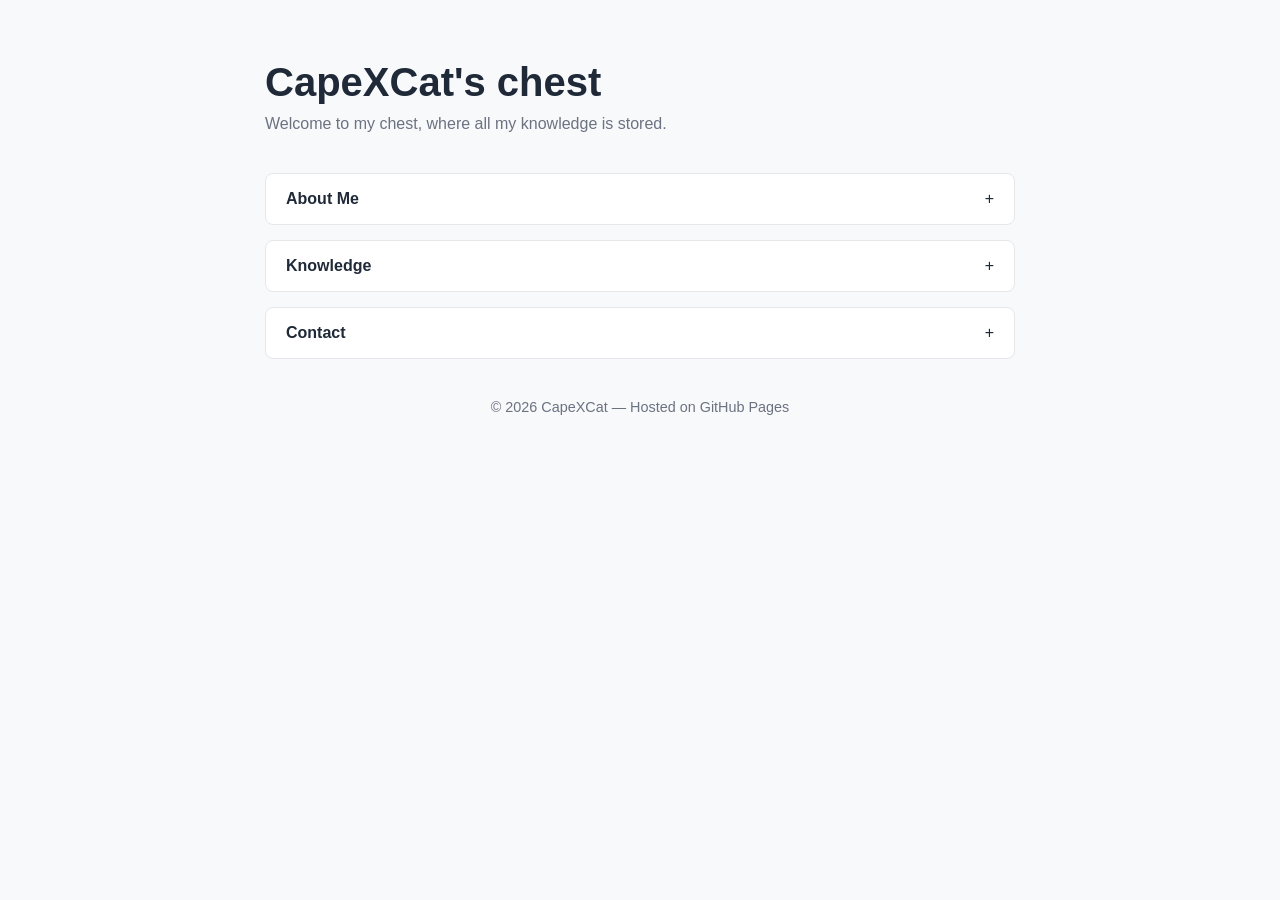
<file: index.html>
<!DOCTYPE html>
<html lang="en">
<head>
<meta charset="UTF-8">
<meta name="viewport" content="width=device-width, initial-scale=1.0">
<link rel="icon" type="image/png" href="pictures/favicon.png">
<title>CapeXCat's chest</title>

<style>
    :root {
        --bg: #f8f9fb;
        --card: #ffffff;
        --accent: #2563eb;
        --text: #1f2937;
        --muted: #6b7280;
        --border: #e5e7eb;
    }

    * {
        box-sizing: border-box;
        margin: 0;
        padding: 0;
        font-family: -apple-system, BlinkMacSystemFont, "Segoe UI", Roboto, sans-serif;
    }

    body {
        background: var(--bg);
        color: var(--text);
        display: flex;
        justify-content: center;
        padding: 60px 20px;
    }

    .container {
        width: 100%;
        max-width: 750px;
    }

    h1 {
        font-size: 2.5rem;
        margin-bottom: 10px;
    }

    .subtitle {
        color: var(--muted);
        margin-bottom: 40px;
    }

    .accordion-item {
        background: var(--card);
        border: 1px solid var(--border);
        border-radius: 8px;
        margin-bottom: 15px;
        overflow: hidden;
        transition: 0.2s ease;
    }

    .accordion-item:hover {
        border-color: var(--accent);
    }

    .accordion-header {
        padding: 16px 20px;
        cursor: pointer;
        display: flex;
        justify-content: space-between;
        align-items: center;
        font-weight: 500;
    }

    .accordion-header span {
        transition: transform 0.3s ease;
    }

    .accordion-content {
        max-height: 0;
        overflow: hidden;
        transition: max-height 0.35s ease;
        padding: 0 20px;
        color: var(--muted);
    }

    .accordion-content p {
        padding: 15px 0;
        line-height: 1.6;
    }

    .accordion-item.active .accordion-content {
        max-height: 200px;
    }

    .accordion-item.active .accordion-header span {
        transform: rotate(45deg);
    }

    footer {
        margin-top: 40px;
        font-size: 0.9rem;
        color: var(--muted);
        text-align: center;
    }

    @media (max-width: 500px) {
        h1 {
            font-size: 2rem;
        }
    }
</style>
</head>

<body>

<div class="container">
    <h1>CapeXCat's chest</h1>
    <p class="subtitle">Welcome to my chest, where all my knowledge is stored.</p>

    <div class="accordion-item">
        <div class="accordion-header">
            <b>About Me</b>
            <span>+</span>
        </div>
        <div class="accordion-content">
            <p>
                I'm <a href="https://github.com/capexcat" target="_blank">CapeXCat</a>, a self proclaimed technology experimentator who loves triggering unintended behaviors in digital systems. <b>I'm NOT a professional and definitely learning constantly,</b>
                so don't take this knowledge without questioning anything.
            </p>
        </div>
    </div>

    <div class="accordion-item">
        <div class="accordion-header">
            <b>Knowledge</b>
            <span>+</span>
        </div>
        <div class="accordion-content">
            <p>
                <a href="https://capexcat.github.io/knowledge/APC.html" target="_blank">Asynchronous Procedure Call Injection (Windows)</a>
                <br>
                <a href="https://capexcat.github.io/knowledge/YTvidcheck.html" target="_blank">Bypassing YouTube's video checking system</a>
            </p>
        </div>
    </div>

    <div class="accordion-item">
        <div class="accordion-header">
            <b>Contact</b>
            <span>+</span>
        </div>
            <div class="accordion-content">
                <p>
                    <b>Email:</b>
                        <span id="emailCopy" style="cursor:pointer; color:blue; position:relative;">
                            capexcat@proton.me
                                <span id="copiedMsg" style="
                                visibility:hidden;
                                opacity:0;
                                transition:opacity 0.3s;
                                position:absolute;
                                left:0;
                                top:120%;
                                font-size:12px;
                                color:green;
                                ">
                            Copied ✓
                            </span>
                    </span>
                </p>
        </div>
<script>
const email = document.getElementById("emailCopy");
const msg = document.getElementById("copiedMsg");

email.addEventListener("click", function() {
    const text = this.innerText.replace("Copied ✓", "").trim();

    navigator.clipboard.writeText(text).then(() => {
        msg.style.visibility = "visible";
        msg.style.opacity = "1";

        setTimeout(() => {
            msg.style.opacity = "0";
            msg.style.visibility = "hidden";
        }, 1500);
    });
});
</script>
    </div>

    <footer>
        © 2026 CapeXCat — Hosted on GitHub Pages
    </footer>
</div>

<script>
    const items = document.querySelectorAll(".accordion-item");

    items.forEach(item => {
        item.querySelector(".accordion-header").addEventListener("click", () => {
            item.classList.toggle("active");
        });
    });
</script>

</body>
</html>
</file>
